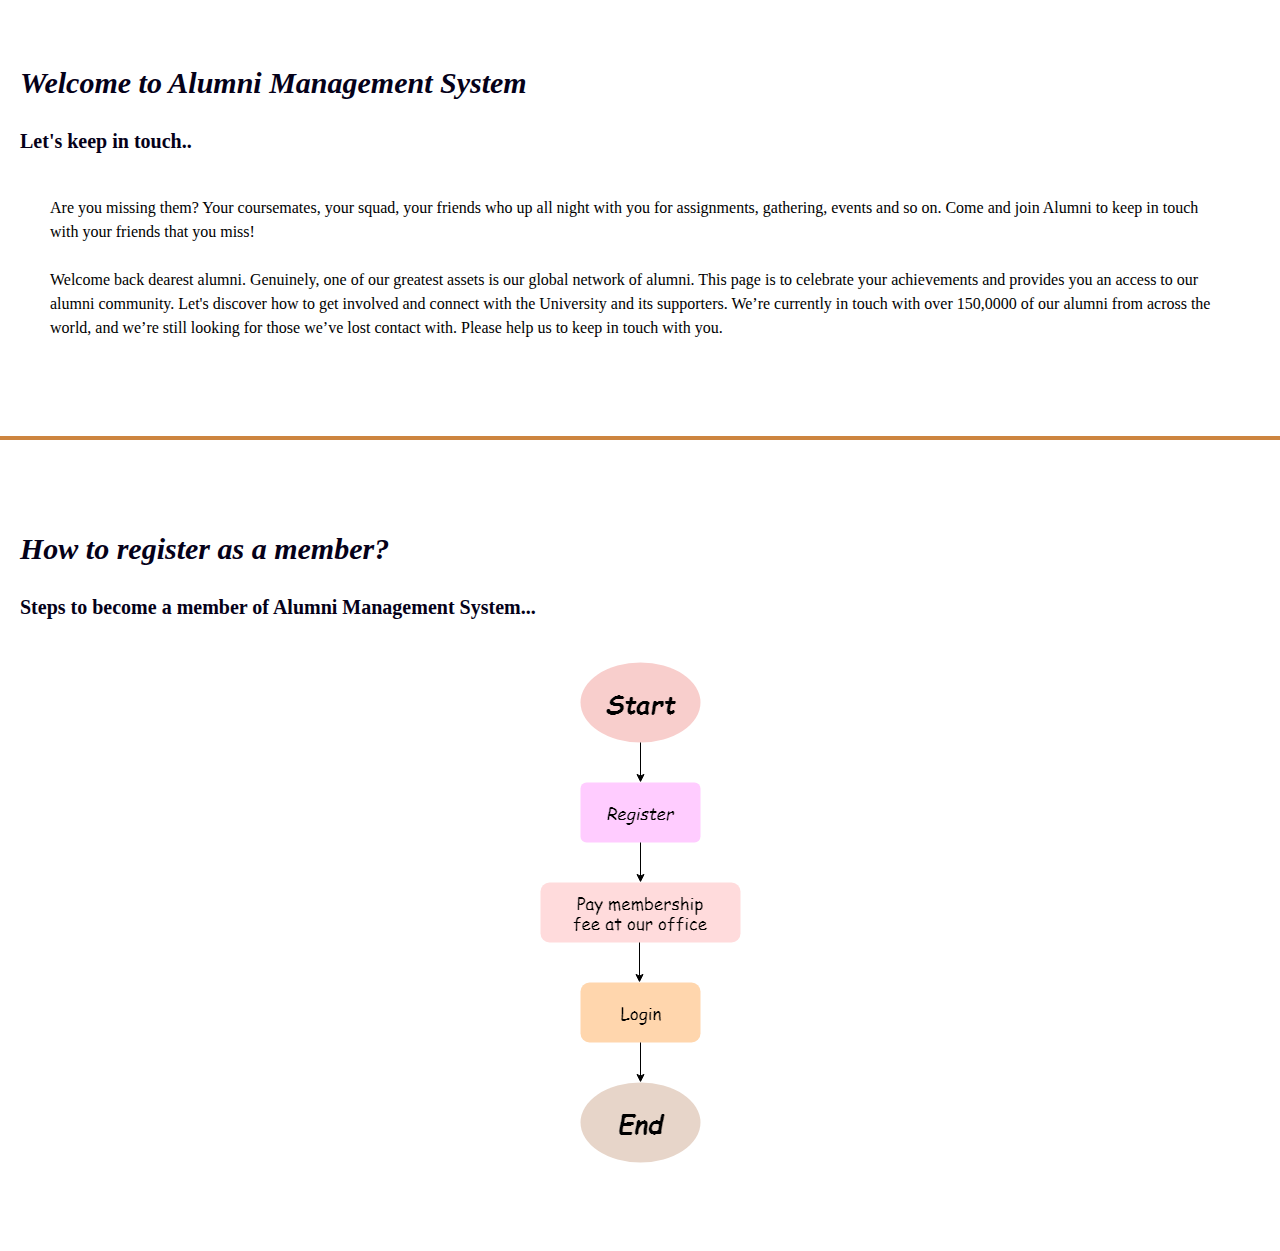
<file: index.html>
<!DOCTYPE html PUBLIC "-//W3C//DTD XHTML 1.0 Transitional//EN" "http://www.w3.org/TR/xhtml1/DTD/xhtml1-transitional.dtd">
<html xmlns="http://www.w3.org/1999/xhtml">
<head>
<meta http-equiv="Content-Type" content="text/html; charset=utf-8" />
<title>Alumni Management System</title>
<link rel="stylesheet" href="css/header_navigationbar.css" />
<link rel="stylesheet" href="css/index.css" />
<?php
include_once"setting/index_navigation.php";
?>

</head>
<body>
<br><br>
<div id="welcome">

<script src="javascript/index.js"></script>


<p class="p1">Welcome to Alumni Management System</p>
<p class="p2">Let's keep in touch.. <br><br> </p>
<p class="p3">Are you missing them? Your coursemates, your squad, your friends who up all night with you for assignments, gathering, events and so on.
Come and join Alumni to keep in touch with your friends that you miss!<br><br>
Welcome back dearest alumni. Genuinely, one of our greatest assets is our global network of alumni. This page is to celebrate your achievements and provides you an access to our alumni community.
Let's discover how to get involved and connect with the University and its supporters.
We’re currently in touch with over 150,0000 of our alumni from across the world, and we’re still looking for those we’ve lost contact with. Please help us to keep in touch with you. </p>
<br><br><br>
<br /><hr color="peru" size="4"/>
</div>
<br><br><br>
<div id="howto">
<p class="p1">How to register as a member?</p>
<p class="p2">Steps to become a member of Alumni Management System...<br><br></p>
</div>
<p class="img2" align="center"><img src="pictures/AlumniDiagram.png"></p>
<br><br><br><br>
</body>
</html>
</file>
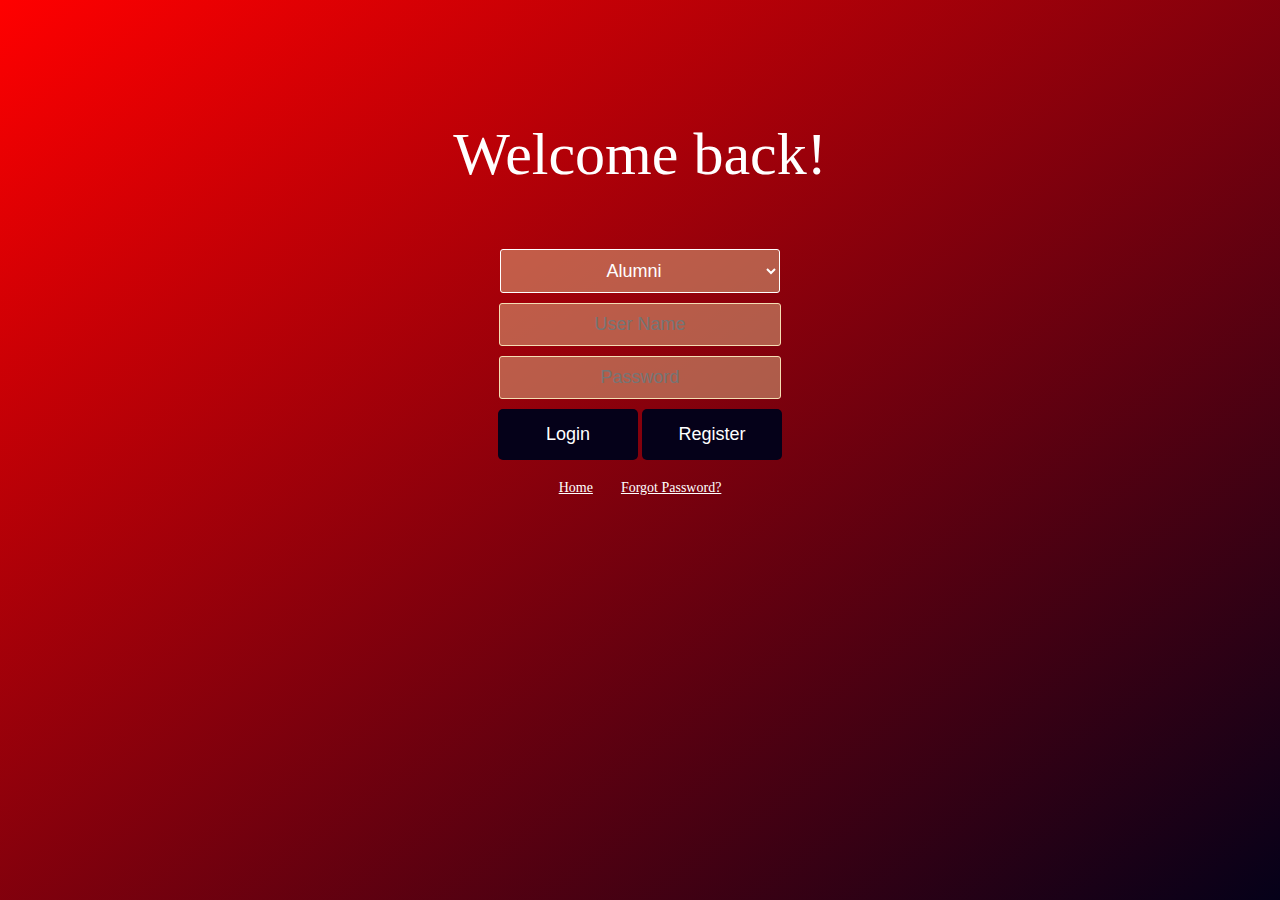
<file: login.html>
<!DOCTYPE html PUBLIC "-//W3C//DTD XHTML 1.0 Transitional//EN" "http://www.w3.org/TR/xhtml1/DTD/xhtml1-transitional.dtd">
<html xmlns="http://www.w3.org/1999/xhtml">
<head>
<meta http-equiv="Content-Type" content="text/html; charset=utf-8" />
<title>ALumni Login</title>
</head>

<link rel="stylesheet" href="css/login.css" />

<body>
<div class="login_wrapper">
	<div class="login_container">
		<h1>Welcome back!</h1>

		<form class="login_form" method="post">
        	<select name="login_usertype" >
            <option value="alumni">Alumni</option>
			<option value="alumni">Student</option>
            <option value="administrator"> Administrator</option>
            </select>
			<input type="text" placeholder="User Name" name="login_userid">
			<input type="password" placeholder="Password" name="login_password">
			<button type="submit" name="login" formaction="login_status.php">Login</button>
            <button type="submit" name="register" formaction="register.html">Register</button>
            <br /><br /><a href="index.php">Home</a> &nbsp;&nbsp;&nbsp;&nbsp;&nbsp;
            <a href="forgot_password.php">Forgot Password?</a>
		</form>
	</div>
</div>
</body>
</html>
</file>
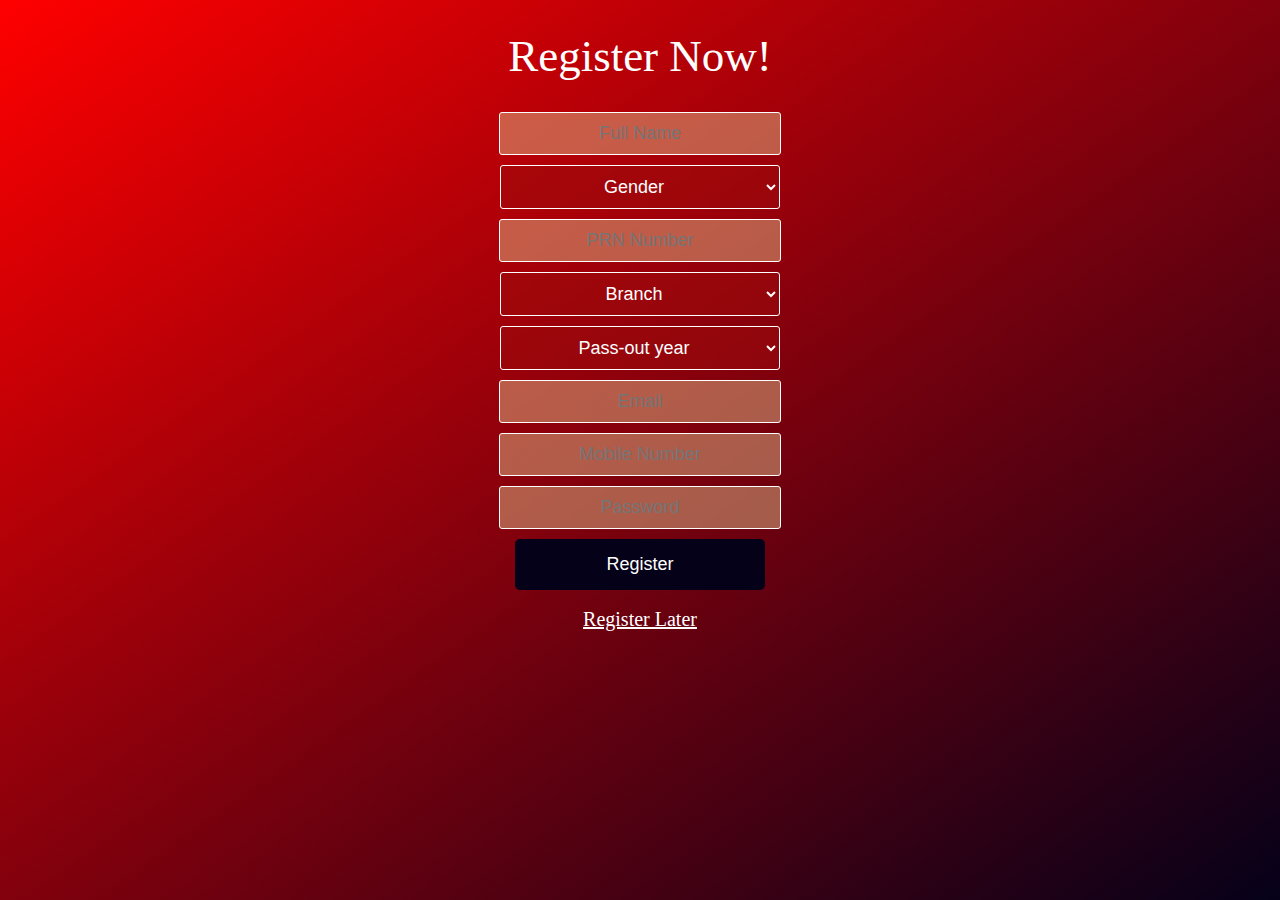
<file: register.html>
<!DOCTYPE html PUBLIC "-//W3C//DTD XHTML 1.0 Transitional//EN" "http://www.w3.org/TR/xhtml1/DTD/xhtml1-transitional.dtd">
<html xmlns="http://www.w3.org/1999/xhtml">
<head>
<meta http-equiv="Content-Type" content="text/html; charset=utf-8" />
<title>Alumni Member Register</title>
</head>
<link rel="stylesheet" href="css/register.css" />

<body>
<div class="register_wrapper">
	<div class="register_container">
		<h1>Register Now!</h1>

		<form class="register_form" method="post">
			<input type="text" placeholder="Full Name" name="pi_name" required>
			<select id="select" name="pi_gender" required>
				<option>Gender</option>
				<option>Male</option>
				<option>Female</option>
				<option>Others</option>
			</select>
			<input type="text" placeholder="PRN Number" name="pi_register" maxlength="10" pattern="[0-9]{10}" required>
			<select id="select" name="pi_branch" required>
				<option>Branch</option>
				<option>CSE</option>
				<option>ENTC</option>
				<option>CIVIL</option>
				<option>MECH</option>
				<option>CHEMICAL</option>
			</select>
			<select id="select" name="pi_session" required>
				<option>Pass-out year</option>
				<option>2005-2009</option>
				<option>2006-2010</option>
				<option>2007-2011</option>
				<option>2008-2012</option>
				<option>2009-2013</option>
				<option>2010-2014</option>
				<option>2011-2015</option>
				<option>2012-2016</option>
				<option>2013-2017</option>
				<option>2014-2018</option>
				<option>2015-2019</option>
				<option>2016-2020</option>
				<option>2017-2021</option>
				<option>2018-2022</option>
				<option>2019-2023</option>
				<option>2020-2024</option>
				<option>2021-2025</option>
				<option>2022-2026</option>
				<option>2023-2027</option>
			</select>
			<input type="email" placeholder="Email" name="pi_email" required>
			<input type="tel" placeholder="Mobile Number" name="pi_mobile" id="mobile" maxlength="10" pattern="[0-9]{10}" required>
			<input type="password" placeholder="Password" name="pi_password" minlength="8" required>
            <button type="submit" name="register" formaction="registration_status.php" onclick="check()" >Register</button>
            <br /><br /><a href="index.php">Register Later</a>
		</form>
	</div>
</body>
<script>
	function check(){
	var phoneno=/^\d{10}$/;
	var my=document.getElementById('mobile')
	if(my.value.match(phoneno))
	{
		return true;
	}
	else
	{
		alert ("ENTER VALID MOBILE NUMBER");
		return false;
	}
	}
</script>
</html>
</file>
<file: css/header_navigationbar.css>
@charset "utf-8";
/* CSS Document */
html, body {
	margin: 0;
	padding: 0;
	border: none;
  }
  
body
{
	background-color:white;
}
.table
{
	background-color:#29070d;
	border:none;
	margin:0;
	width:100%;
}
.ul1
{
	margin:0;
	padding:0;
}
.li_image
{
	background-color:#050119;
	float:left;
	list-style-type:none;
}
.li1
{
	background-color:#ffffff;
	float:left;
	list-style-type:none;
}
.li1 a
{
	display:block;
	padding:20px 20px;
	text-decoration:none;
    text-align:center;
}
.li1 a:hover
{
    background-color: red;
}
.li2
{
	background-color:#ffffff;
	float:right;
	list-style-type:none;
}
.li2 a
{
	display:block;
	padding:20px 20px;
	text-decoration:none;
    text-align:center;
}
.li2 a:hover
{
    background-color: red;
}
.active
{
    background-color: rgb(126, 126, 178);
}
.span1
{
	color:rgb(0, 0, 0);	
}
.span2
{
	color:lightblue;	
}
.dropdown 
{
    position: relative;
    display:inline-block;
}
.dropdown-content 
{
    display: none;
    position: absolute;
    background-color: lightblue;
    min-width: 160px;
    box-shadow: 0px 8px 16px 0px rgba(0,0,0,0.2);
    z-index: 1;
	list-style-type:none;
}
.dropdown-content a 
{
    color: black;
    padding: 12px 16px;
    text-decoration: none;
    display: block;
}
.dropdown-content a:hover 
{
	background-color:red;
}

.dropdown:hover .dropdown-content 
{
    display:inline-block;
}
</file>
<file: css/index.css>
@charset "utf-8";
/* CSS Document */
html, body {
  margin: 0;
  padding: 0;
  border: none;
}

.p1
{
	color:#050119;
	padding-left:20px;
	font-size:30px;
	font-style:oblique;
	font-weight:bolder;
	font-family:"Palatino Linotype", "Book Antiqua", Palatino, serif;
}
.p2
{
	color:#050119;
	padding-left:20px;
	padding-right:50px;
	font-size:20px;
	font-weight:bold;
	font-family:Georgia, "Times New Roman", Times, serif;
}
.p3
{
	padding-left:50px;
	padding-right:50px;
	font-size:16px;
	font-family:Georgia, "Times New Roman", Times, serif;
	line-height:1.5;
}

.ul_2
{
	margin-left:50px;
	padding-left:20px;
	font-size:10px;
	font-family:Georgia, "Times New Roman", Times, serif;
}

#index_totop
{
	display: none;
  	position: fixed;
  	bottom: 20px;
  	right: 30px;
  	z-index: 99;
  	border: none;
  	outline: none;
  	background-color:rgb(255, 136, 136);
	padding:10px;
  	border-radius: 4px;
}
#index_totop:hover
{
	background-color:red;
}

.mySlides {display: none}
.img {vertical-align: middle; width:100%; height: 200px}
/* Slideshow container */
.slideshow-container {
  max-width: 1500px;
  position: relative;
  margin: auto;
}
/* Next & previous buttons */
.prev, .next {
  cursor: pointer;
  position: absolute;
  top: 50%;
  width: auto;
  padding: 16px;
  margin-top: -22px;
  color: red;
  font-weight: bold;
  font-size: 18px;
  transition: 0.6s ease;
  border-radius: 0 3px 3px 0;
}

/* Position the "next button" to the right */
.next {
  right: 0;
  border-radius: 3px 0 0 3px;
}

/* On hover, add a black background color with a little bit see-through */
.prev:hover, .next:hover {
  background-color: rgba(0,0,0,0.8);
}

/* Caption text */
.text {
  color: red;
  font-size: 30px;
  padding: 8px 12px;
  position: absolute;
  bottom: 8px;
  width: 100%;
  text-align: center;
  font-family: Arial Verdana, sans-serif; 
  margin:0;
  box-sizing: border-box;
}

/* Number text (1/3 etc) */
.numbertext {
  color: red;
  font-size: 12px;
  padding: 8px 12px;
  position: absolute;
  top: 0;
  font-family: Verdana, sans-serif; 
  margin:0
}

/* The dots/bullets/indicators */
.dot {
  cursor: pointer;
  height: 15px;
  width: 15px;
  margin: 0 2px;
  background-color:lightblue;
  border-radius: 50%;
  display: inline-block;
  transition: background-color lightblue ease;
}

.active, .dot:hover {
  background-color: darkblue;
}


/* Fading animation */
.fade {
  -webkit-animation-name: fade;
  -webkit-animation-duration: 1.5s;
  animation-name: fade;
  animation-duration: 1.5s;
}

@-webkit-keyframes fade {
  from {opacity: .4} 
  to {opacity: 1}
}

@keyframes fade {
  from {opacity: .4} 
  to {opacity: 1}
}

/* On smaller screens, decrease text size */
@media only screen and (max-width: 300px) {
  .prev, .next,.text {font-size: 11px}
}

.img2 { text-align: center;}
</file>
<file: css/login.css>
@charset "utf-8";
/* CSS Document */

body
{
	box-sizing: border-box;
	color:white;
	margin: 0;
	padding: 0;
}
.login_wrapper 
{
  background: linear-gradient(to bottom right, red 0%, #050119 100%);
  position: absolute;
  width: 100%;
  height: 100%;
  overflow: hidden;
}
.login_container 
{
  max-width: 600px;
  margin: 0 auto;
  padding: 80px 0;
  height: 400px;
  text-align: center;
}
.login_container h1 
{
  font-size: 60px;
  transition:1s;
  font-weight: 200;
}
.login_form 
{
  padding: 20px 0;
  position: relative;
  z-index: 2;
}
.login_form select
{
	outline: 0;
  	border: 1px solid white;
  	background:rgb(222, 184, 135, 0.5);
  	width: 280px;
  	border-radius: 3px;
  	padding: 10px 15px;
  	margin: 0 auto 10px auto;
  	display: block;
  	text-align: center;
  	font-size: 18px;
  	color: white;
  	font-weight: 300;
}
.login_form select:hover
{
	background-color:white;
	color:#050119;
}
.login_form input 
{
  outline: 0;
  border: 1px solid wheat;
  background:rgb(222, 184, 135, 0.5);
  width: 250px;
  border-radius: 3px;
  padding: 10px 15px;
  margin: 0 auto 10px auto;
  display: block;
  text-align: center;
  font-size: 18px;
  color: #050119;
  font-weight: 300;
}
.login_form input:hover 
{
  background-color:white;
}
.login_form button 
{
  outline: 0;
  background-color:#050119;
  border:none;
  padding: 15px 5px;
  color:white;
  border-radius: 5px;
  width: 140px;
  font-size: 18px;
}
.login_form button:hover 
{
  background-color:rgb(233, 153, 137);
}
.login_form a
{
	color:white; 
	font-size:14px;
}
.login_form a:hover
{
	font-size:26px;
}
</file>
<file: css/register.css>
@charset "utf-8";
/* CSS Document */

body
{
	box-sizing: border-box;
	color:white;
	margin: 0;
	padding: 0;
}
.register_wrapper 
{
  background: linear-gradient(to bottom right, red 0%, #050119 100%);
  position: absolute;
  width: 100%;
  height: 100%;
  overflow: hidden;
}
.register_container 
{
  max-width: 500px;
  margin:  0 auto;
  text-align: center;
}
.register_container h1 
{
  font-size: 45px;
  transition:1s;
  font-weight: 500;
}
.register_form 
{
  padding: 0px 0;
  position: relative;
  z-index: 2;
}
.register_form select
{
	outline: 0;
  	border: 1px solid white;
  	background:rgba(156, 12, 12, 0.5);
  	width: 280px;
  	border-radius: 3px;
  	padding: 10px 15px;
  	margin: 0 auto 10px auto;
  	display: block;
  	text-align: center;
  	font-size: 18px;
  	color: white;
  	font-weight: 300;
}
.register_form select:hover
{
	background-color:white;
	color:#050119;
}
.register_form input 
{
  outline: 0;
  border: 1px solid white;
  background:rgb(222, 184, 135, 0.5);
  width: 250px;
  border-radius: 3px;
  padding: 10px 15px;
  margin: 0 auto 10px auto;
  display: block;
  text-align: center;
  font-size: 18px;
  color: #050119;
  font-weight: 300;
}
.register_form input:hover 
{
  background-color:white;
}
.register_form button 
{
  outline: 0;
  background-color:#050119;
  border:none;
  padding: 15px 5px;
  color:white;
  border-radius: 5px;
  width: 250px;
  font-size: 18px;
}
.register_form button:hover 
{
  background-color:red;
}
.register_form a
{
	color:white; 
	font-size:20px;
}
.register_form a:hover
{
	font-size:26px;
}
</file>
